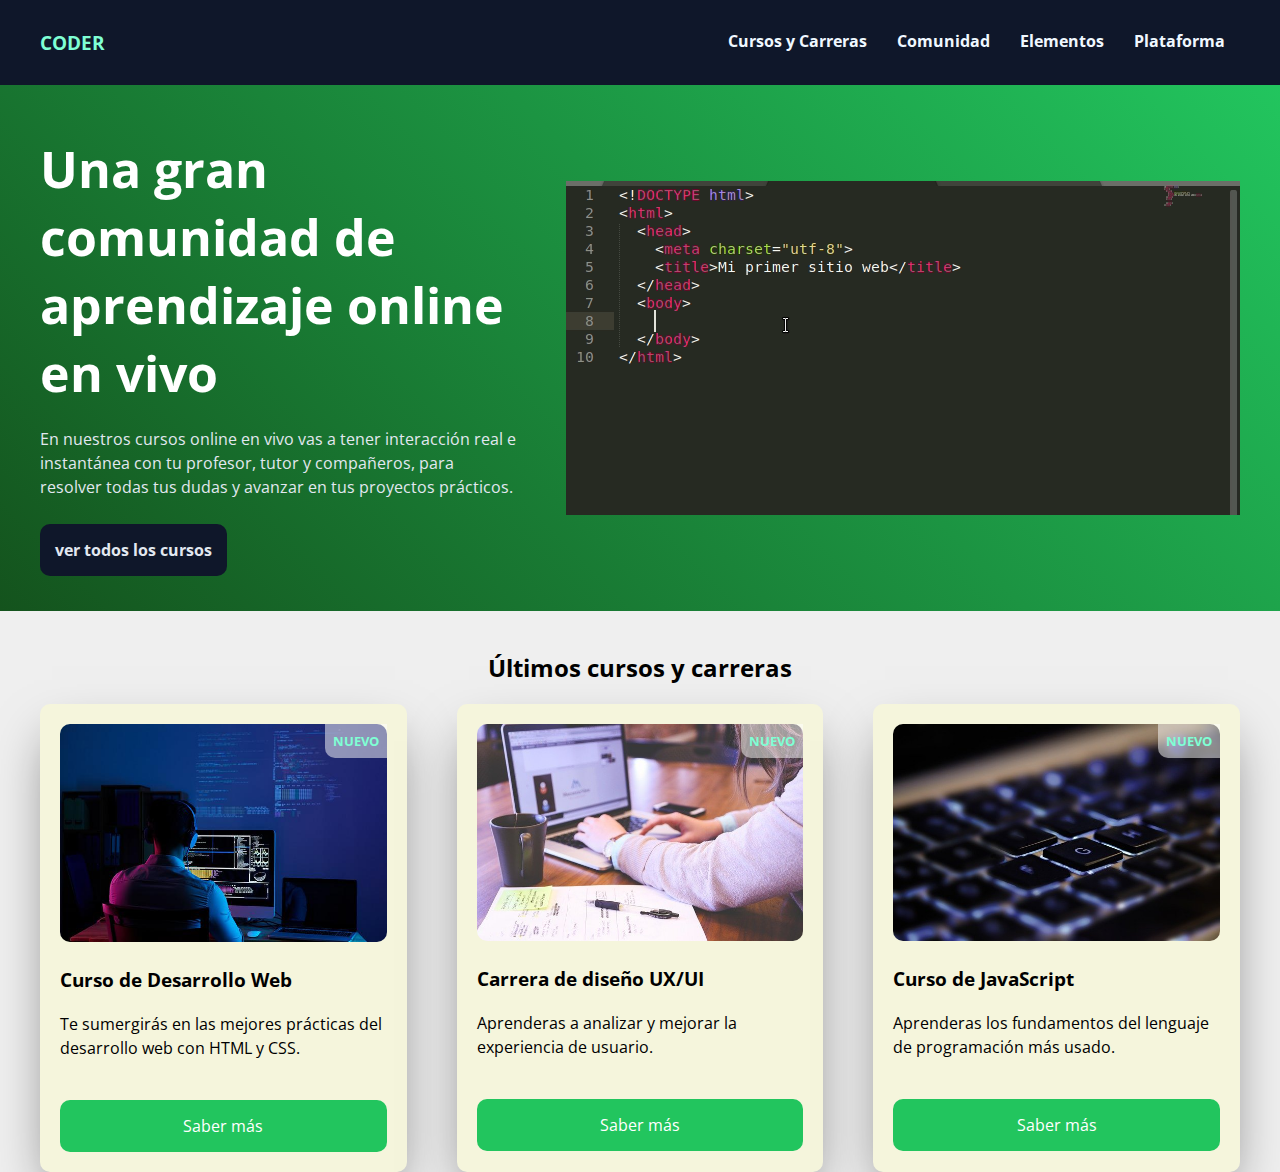
<file: index.html>
<!DOCTYPE html>
<html lang="en">
<head>
    <meta charset="UTF-8">
    <meta http-equiv="X-UA-Compatible" content="IE=edge">
    <meta name="viewport" content="width=device-width, initial-scale=1.0">
    <title>code clone</title>
    <link rel="stylesheet" href="./style.css">
    
    <link rel="preconnect" href="https://fonts.googleapis.com">
    <link rel="preconnect" href="https://fonts.gstatic.com" crossorigin>
    <link href="https://fonts.googleapis.com/css2?family=Open+Sans&display=swap" rel="stylesheet">
</head>
<body>
    <header class="header">
        <div class="header__content container">
            <h3>
                <a class="content__title" href="./index.html" >CODER</a>
            </h3>
            <nav>
                <ul class="content__navbar">
                    <li><a href="">Cursos y Carreras</a></li>
                    <li><a href="">Comunidad</a></li>
                    <li><a href="">Elementos</a></li>
                    <li><a href="">Plataforma</a></li>
                </ul>
            </nav>
        </div>
    </header>

    <main>
      <section class="hero">
        <div class="hero__grid container">
          <div class="hero__grid__content">
            <h1>Una gran comunidad de aprendizaje online en vivo</h1>
            <p>En nuestros cursos online en vivo vas a tener interacción real e
              instantánea con tu profesor, tutor y compañeros, para resolver
              todas tus dudas y avanzar en tus proyectos prácticos.
            </p>
            <a href="">ver todos los cursos</a>
          </div>
          <video src="./assets/assets/video/coder.mp4" autoplay muted loop></video>
        </div>
      </section>
        <section class="courses container">
            <h2 class="courses__title">Últimos cursos y carreras</h2>
            <div class="courses__grid">
                <article class="card">
                    <div class="card__header">
                      <small class="card__header--strong">Nuevo</small>
                      <img src="./assets/assets/images/web.jpg" alt="Curso de Desarrollo Web" />
                    </div>
                    <h3 class="card__title">Curso de Desarrollo Web</h3>
                    <p class="card__description">
                      Te sumergirás en las mejores prácticas del desarrollo web con HTML y CSS.
                    </p>
                    <a class="card__link" href="">Saber más</a>
                  </article>
                <article class="card">
                    <div class="card__header">
                      <small class="card__header--strong">Nuevo</small>
                      <img src="./assets/assets/images/uxiu.jpg" alt="Carrera de diseño UX/UI" />
                    </div>
                    <h3 class="card__title">Carrera de diseño UX/UI</h3>
                    <p class="card__description">
                      Aprenderas a analizar y mejorar la experiencia de usuario.
                    </p>
                    <a class="card__link" href="">Saber más</a>
                  </article>
                <article class="card">
                    <div class="card__header">
                      <small class="card__header--strong">Nuevo</small>
                      <img src="./assets/assets/images/js.jpg" alt="Curso de JavaScript" />
                    </div>
                    <h3 class="card__title">Curso de JavaScript</h3>
                    <p class="card__description">
                      Aprenderas los fundamentos del lenguaje de programación más usado.
                    </p>
                    <a class="card__link" href="">Saber más</a>
                  </article>
            </div>
            
      
        </section>
    </main>

    <footer>

    </footer>
</body>
</html>
</file>
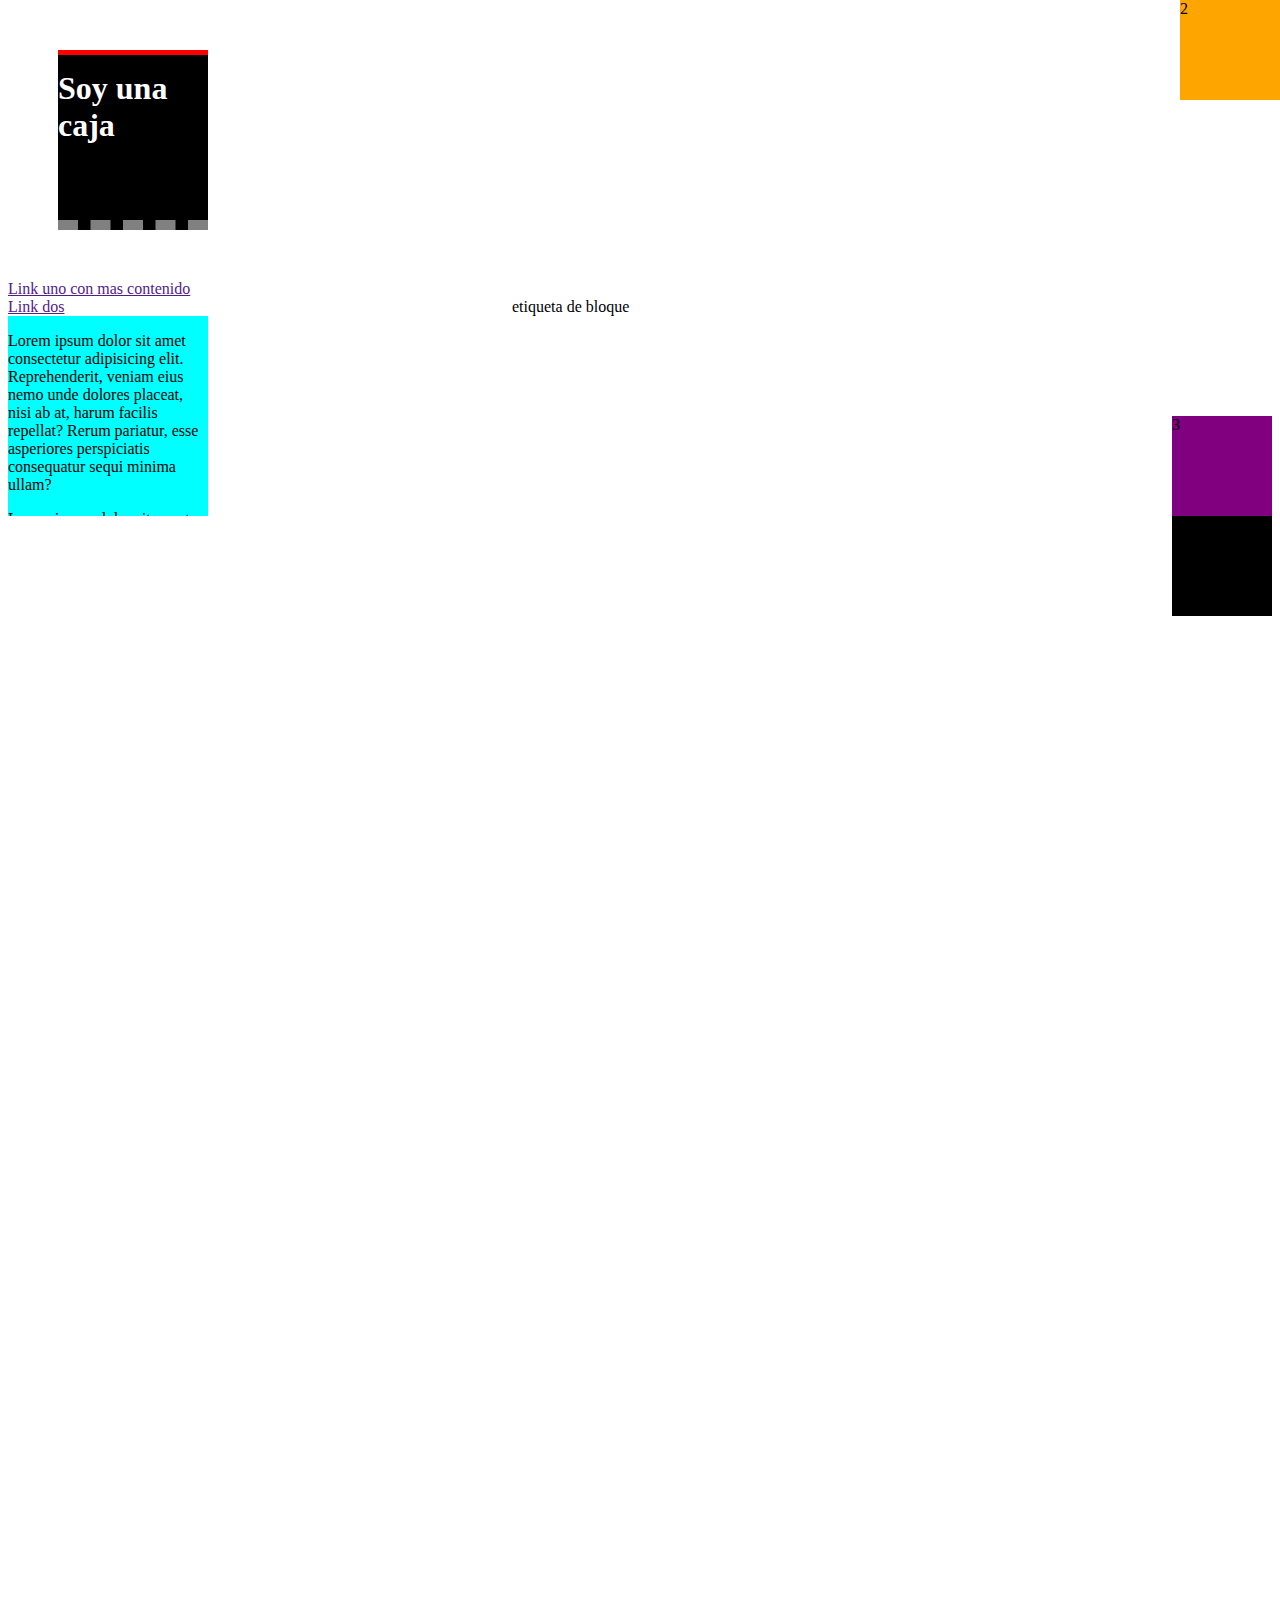
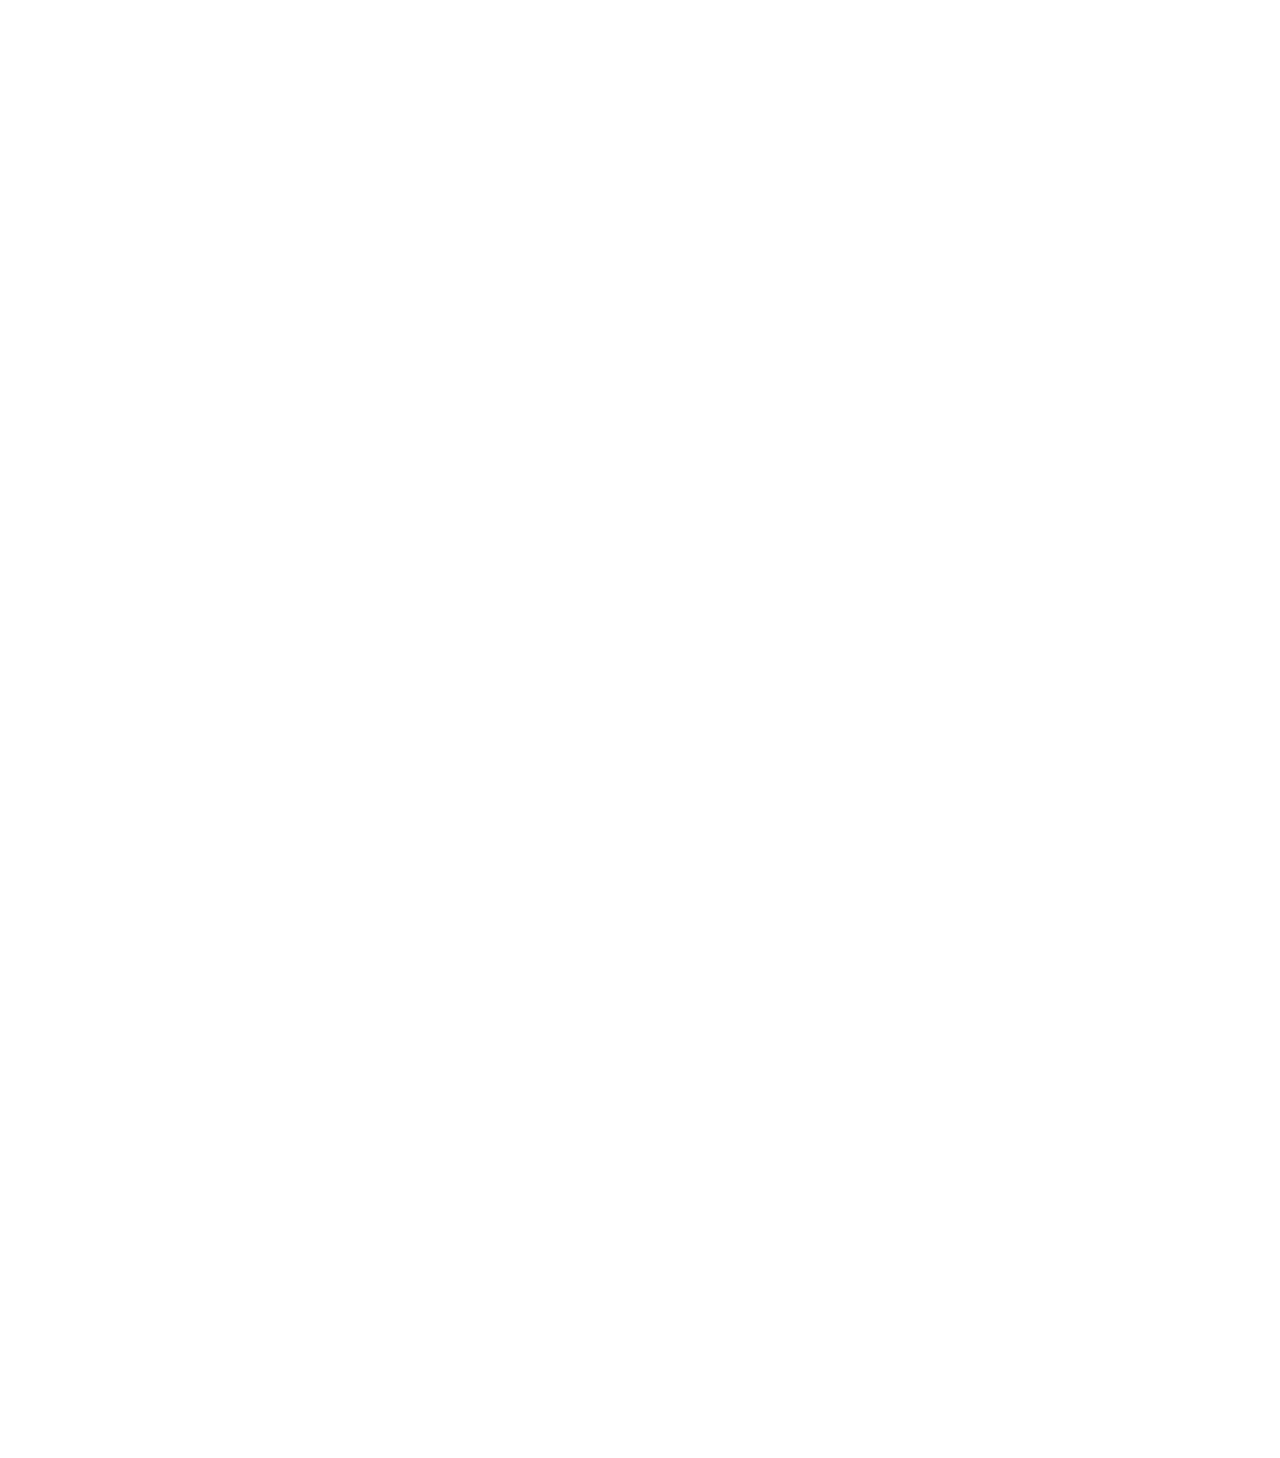
<file: clase4.html>
<!DOCTYPE html>
<html lang="en">
<head>
    <meta charset="UTF-8">
    <meta http-equiv="X-UA-Compatible" content="IE=edge">
    <meta name="viewport" content="width=device-width, initial-scale=1.0">
    <title>Clase 04</title>
    <link rel="stylesheet" href="./clase4.css">
</head>
<body>
    <main>
        <section>
            <h1 class="caja">Soy una caja</h1>
            <!-- etiquetas en linea -->
            <a href="" class="bloque">Link uno con mas contenido</a>
            <a href="" class="ancho">Link dos</a>
            <!-- etiqueta de bloque -->
            <p class="en-linea">etiqueta de bloque</p>
            <p class="ocultar">etiqueta de bloque</p>
            <div class="overflow">
                <p>Lorem ipsum dolor sit amet consectetur adipisicing elit. Reprehenderit, veniam eius nemo unde dolores placeat, nisi ab at, harum facilis repellat? Rerum pariatur, esse asperiores perspiciatis consequatur sequi minima ullam?</p>
                <p>Lorem ipsum dolor sit, amet consectetur adipisicing elit. Numquam ipsum magni recusandae molestias voluptatem expedita assumenda id, veritatis illo corporis inventore ratione vero omnis cum placeat animi veniam eum ullam!</p>
            </div>

            <div class="position">
               <div class="box caja1">1</div>
               <div class="box caja2">2</div>
               <div class="box caja3">3</div>
            </div>
        </section>
    </main>
</body>
</html>
</file>
<file: style.css>
*{
    margin: 0;
    padding: 0;
    box-sizing: border-box;
}

body{
    font-family: 'Open Sans', sans-serif;
    background-color: #eeee;
}

a{
    text-decoration: none;
}

p{
    line-height: 1.5;
}

ul{
    list-style-type: none;
}

.container{
    max-width: 1200px;
    margin: 0 auto;
}

.header{
    background-color: #0f172a;
    color: #e2e8f0;
    padding: 30px 20px;
}
.header__content{
    display: flex;
    justify-content: space-between;

}

.content__title{
    color: aquamarine;

}

.content__navbar{
    display: flex;
}

.content__navbar li{
    margin: 0 15px;
}

.content__navbar li a{
    color: aliceblue;
    font-weight: bold;
}

/* hero */
.hero{
    background-image: linear-gradient(45deg, #14531d, #22c55e);
    padding: 50px 20px;
    color: #e2e8f0;

}

.hero__grid{
    display: grid;
    grid-template-columns: repeat(2, 1fr);
    gap: 50px;
    align-items: center;
}
.hero__grid__content h1{
    color: #fff;
    font-size: 50px;
    margin-bottom: 20px;

}
.hero__grid__content p{
    margin-bottom: 40px;
}

.hero__grid__content a{
    background-color: #0f172a;
    color: #e2e8f0;
    padding: 15px;
    border-radius: 10px;
    font-weight: bold;
  transition: bacground_color 0.3s;
}
.hero__grid__content a:hover {
    background-color: #1e293b;
}




/* TARJETAS */

.card{
    background-color: beige;
    padding: 20px;
    /* width: 400px; */
    
    border-radius: 10px;
    /* box-shador  valores: sombra en eje x, en eje y, difuminacion, ancho de sombra, color */
    box-shadow: 0 25px 50px -12px rgba(0,0,0,0.5);
    transition: transform 0.3s;
}

.card:hover{
    transform: translateY(-15px);

}
.card__header{
    position: relative;

}
.card__header img{
 width: 100%;
 border-radius: 10px;
 margin-bottom: 20px;
}
.card__header small{
    background-color: rgba(255, 255, 255, 0.5);
    color: aquamarine;
    padding: 8px;
    position: absolute;
    right: 0;
    border-bottom-left-radius: 10px;
}

.card__title{
    margin-bottom: 20PX;
}
.card__description{
    margin-bottom: 40px;
}
.card__link{
    background-color: #22c55e;
    color: #fff;
    display: inline-block;
    width: 100%;
    border-radius: 10px;
    padding: 15px;
    text-align: center;
}

.card__header--strong{
    text-transform: uppercase;
    font-weight: bold;
}

/* CURSOS */

.courses{
    margin-top: 40px;
}

.courses__title{
    margin-bottom: 20px;
    text-align: center;
}
.courses__grid{
    display: grid;
    grid-template-columns: repeat(3, 1fr);
    gap: 50px;
       /*row-gap  es para espaciar verticalmente  */
        /* column-gap es para espaciar horizontalmente */

    }

    @media (max-width: 992px){
        .courses__grid{
            grid-template-columns: repeat(2, 1fr)
        }
    }
    @media (max-width: 576px){
        .courses__grid{
            grid-template-columns: 1fr
        }
        .content__navbar{
            display: none;
        }
         
    }
</file>
<file: clase4.css>
/* p{
    color: red
} */

body{
    height: 3000px;
}

/* clase */
/* .parrafo-clase{
    color: blue */
/* } */
/* id */
/* #parrafo-id{
    color:green
} */
/* box model */
.caja{
    background-color: black;
    color: white;
    width: 150px;
    height: 150px;
    /* margin: 50; se aplica a los 4 margenes*/
    /* margin: 5px 10px 15px 20px; se aplica arriba, derecha, abajo e izauierda */
    /* margin: 15px 30px; 15 arriba y abajo, 30 derecha e izquierda*/
    /* margin-top: 50;
    margin-bottom: ;
    margin-left: ; */
    margin: 50px;
    /* padding funciona igual que el margin */
    /* padding: 25px; */
    padding-top: 15px;
    /* bordes: valor estilo color */
    /* border: 5px dotted gray; */
    border-bottom: 10px dashed gray;
    border-top: 5px solid red;

}
/* transforma en linea a bloque */
.bloque{
    display: block;
}
/* transforma en bloque a en linea */
.en-linea{
    display: inline;
}
/* oculta etiquetas */
.ocultar{
    display: none;
}
/* asi se puede modificar el ancho de un elemento de linea */
.ancho{
    display: inline-block;
    width: 500px;
}

.overflow{
    background-color: aqua;
    width: 200px;
    height: 200px;
    overflow: scroll;
    
}

.box{
    width: 100px;
    height: 100px;
}
.caja1{
    background-color: black;
    position: absolute;
    right: 0;
    
}
.caja2{
    background-color: orange;
    position: fixed;
    top: 0;
    right: 0;
}
.caja3{
    background-color: purple;
    /* position: absolute; la deja fija en un lugar*/
    position: absolute;
    /* la deja que flote en la pagina */
    bottom: 0;
    /* la caja se va al fondo */
    right: 0;
    /* la caja se fue a la derecha */
    z-index: -1;
}

.position{
    position: relative;
    /* habilita top right bottom y left  que incluso aceptan valores negativos*/
    /* top: 100px; */
}
</file>
